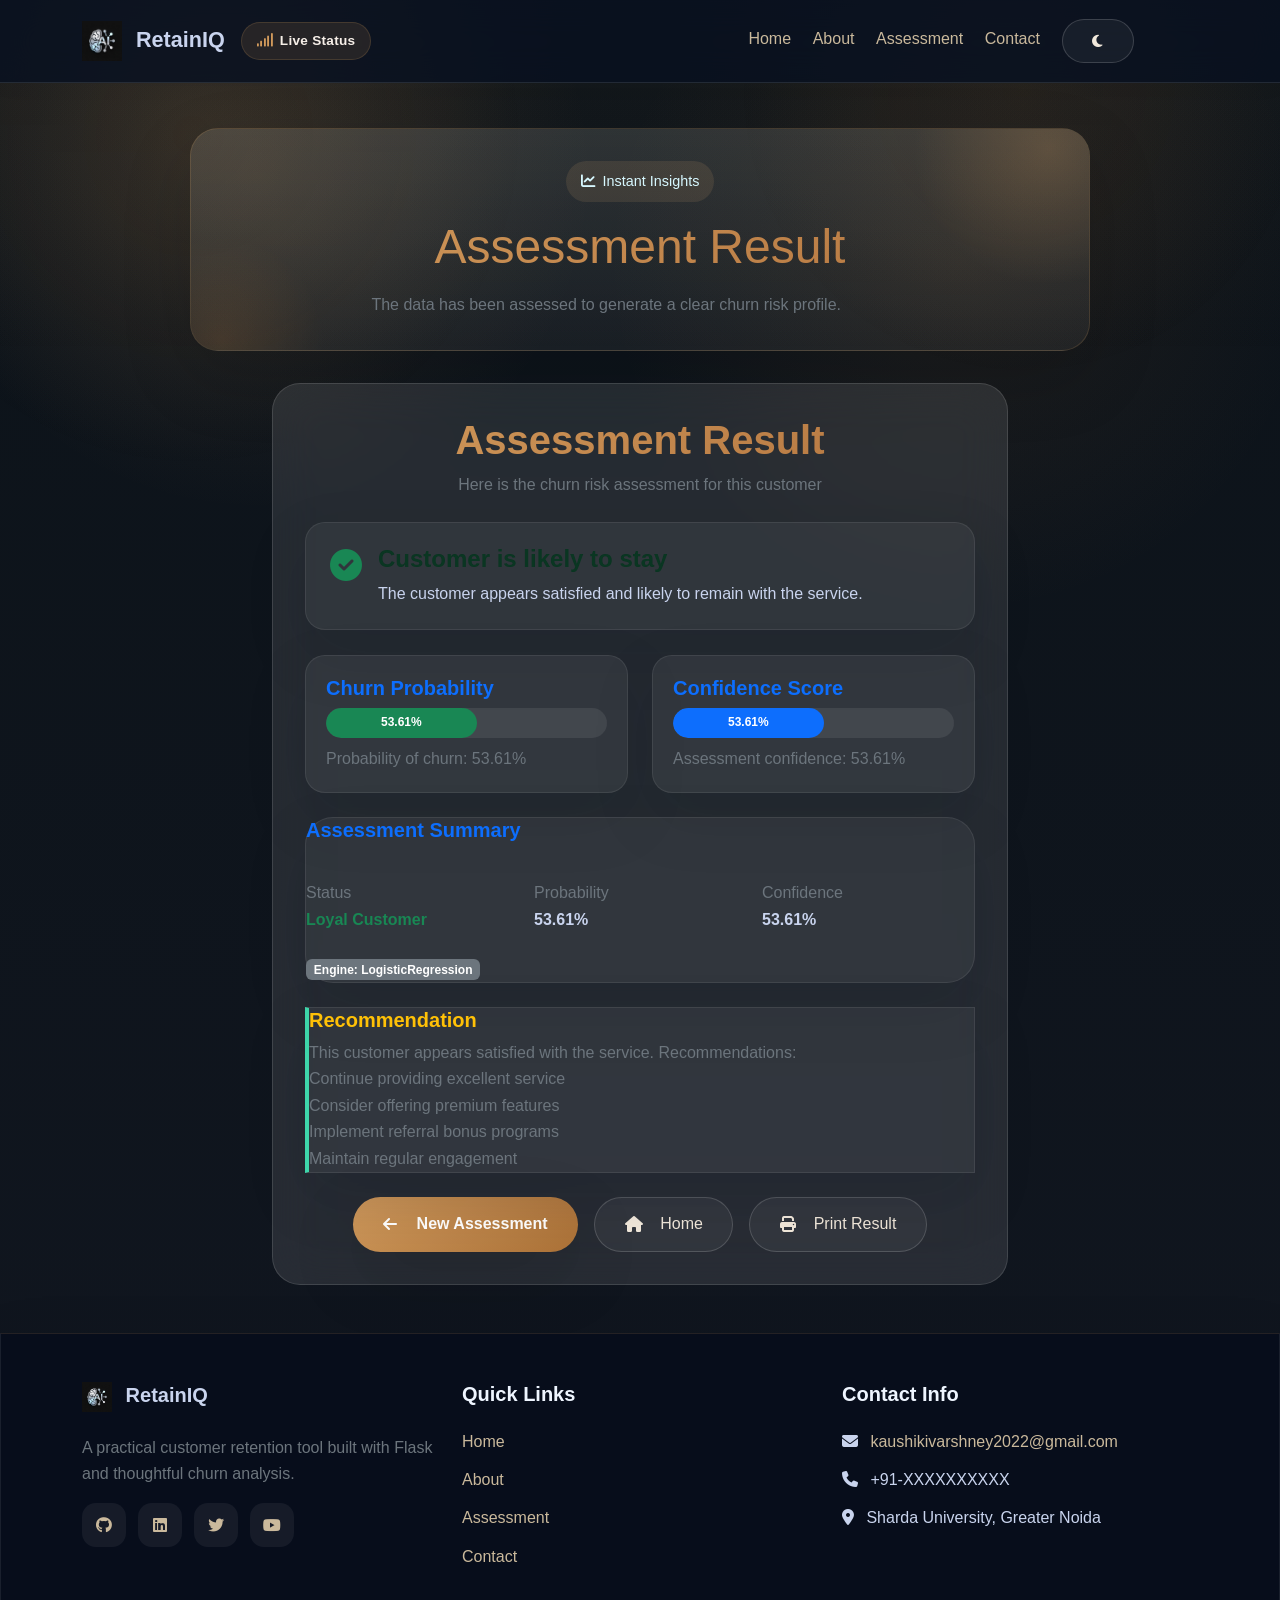
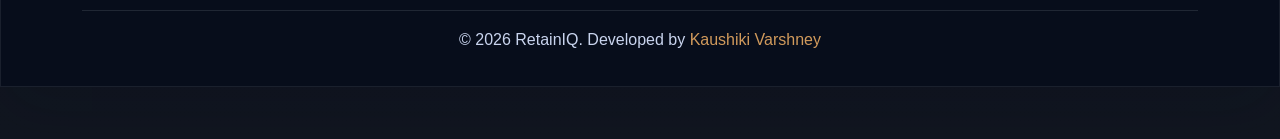
<file: tests/result_page.html>
<!DOCTYPE html>
<html lang="en" data-bs-theme="light">
<head>
    <meta charset="UTF-8">
    <meta name="viewport" content="width=device-width, initial-scale=1.0">
    <title>Assessment Result - RetainIQ</title>
    
    <!-- Bootstrap 5 CSS -->
    <link href="https://cdn.jsdelivr.net/npm/bootstrap@5.3.0/dist/css/bootstrap.min.css" rel="stylesheet">
    <!-- Font Awesome 6 -->
    <link rel="stylesheet" href="https://cdnjs.cloudflare.com/ajax/libs/font-awesome/6.4.0/css/all.min.css">
    <!-- Custom CSS -->
    <link rel="stylesheet" href="/static/css/style.css">
    
    <link rel="icon" href="/static/images/logo.png" type="image/png">
</head>
<body>
    <!-- Navbar -->
    <nav class="navbar navbar-expand-lg navbar-glass fixed-top">
        <div class="container">
            <a class="navbar-brand" href="/">
                <img src="/static/images/logo.png" alt="Logo" height="40">
                <span class="fw-bold ms-2">RetainIQ</span>
            </a>
            <span class="status-pill d-none d-lg-inline-flex">
                <i class="fas fa-signal"></i> Live Status
            </span>
            <button class="navbar-toggler" type="button" data-bs-toggle="collapse" data-bs-target="#navbarNav">
                <span class="navbar-toggler-icon"></span>
            </button>
            <div class="collapse navbar-collapse" id="navbarNav">
                <ul class="navbar-nav ms-auto">
                    <li class="nav-item">
                        <a class="nav-link" href="/">Home</a>
                    </li>
                    <li class="nav-item">
                        <a class="nav-link" href="/about">About</a>
                    </li>
                    <li class="nav-item">
                        <a class="nav-link" href="/predict">Assessment</a>
                    </li>
                    <li class="nav-item">
                        <a class="nav-link" href="/contact">Contact</a>
                    </li>
                    <li class="nav-item">
                        <button id="darkModeToggle" class="btn btn-outline-gradient btn-sm ms-2" aria-label="Toggle dark mode">
                            <i class="fas fa-moon"></i>
                        </button>
                    </li>
                </ul>
            </div>
        </div>
    </nav>

    <!-- Result Content -->
    <section class="py-5" style="margin-top: 80px;">
        <div class="container">
            <div class="page-banner mx-auto text-center" style="max-width: 900px;">
                <div class="chip"><i class="fas fa-chart-line"></i> Instant Insights</div>
                <h1 class="display-5 mb-3 gradient-text">Assessment Result</h1>
                <p class="mb-0 text-secondary">The data has been assessed to generate a clear churn risk profile.</p>
            </div>
            <div class="row justify-content-center">
                <div class="col-lg-8">
                    <div class="section-card">
                        <div class="text-center mb-4">
                            <h1 class="gradient-text">Assessment Result</h1>
                            <p class="text-secondary">Here is the churn risk assessment for this customer</p>
                        </div>

                        
                            <!-- Status Alert -->
                            
                            <div class="alert alert-success alert-with-icon mb-4" role="alert">
                                <div class="d-flex align-items-start">
                                    <i class="fas fa-check-circle fa-2x me-3 mt-1 text-success"></i>
                                    <div>
                                        <h4 class="alert-heading fw-bold">Customer is likely to stay</h4>
                                        <p class="mb-0">The customer appears satisfied and likely to remain with the service.</p>
                                    </div>
                                </div>
                            </div>
                            

                            <!-- Assessment Details -->
                            <div class="row g-4">
                                <div class="col-md-6">
                                    <div class="detail-card">
                                        <h5 class="fw-bold text-primary">Churn Probability</h5>
                                        <div class="progress" style="height: 30px;">
                                            <div class="progress-bar bg-success" 
                                                 style="width: 53.61%;">
                                                53.61%
                                            </div>
                                        </div>
                                        <p class="text-secondary mt-2 mb-0">
                                            Probability of churn: 53.61%
                                        </p>
                                    </div>
                                </div>

                                <div class="col-md-6">
                                    <div class="detail-card">
                                        <h5 class="fw-bold text-primary">Confidence Score</h5>
                                        <div class="progress" style="height: 30px;">
                                            <div class="progress-bar bg-primary" style="width: 53.61%;">
                                                53.61%
                                            </div>
                                        </div>
                                        <p class="text-secondary mt-2 mb-0">
                                            Assessment confidence: 53.61%
                                        </p>
                                    </div>
                                </div>
                            </div>

                            <!-- Assessment Summary Card -->
                            <div class="card-glass mt-4">
                                <h5 class="fw-bold text-primary">Assessment Summary</h5>
                                <div class="row g-3 mt-2">
                                    <div class="col-md-4">
                                        <div class="summary-item">
                                            <span class="text-secondary">Status</span>
                                            <br>
                                            <span class="fw-bold text-success">
                                                Loyal Customer
                                            </span>
                                        </div>
                                    </div>
                                    <div class="col-md-4">
                                        <div class="summary-item">
                                            <span class="text-secondary">Probability</span>
                                            <br>
                                            <span class="fw-bold">53.61%</span>
                                        </div>
                                    </div>
                                    <div class="col-md-4">
                                        <div class="summary-item">
                                            <span class="text-secondary">Confidence</span>
                                            <br>
                                            <span class="fw-bold">53.61%</span>
                                        </div>
                                    </div>
                                </div>
                                
                                <div class="mt-2">
                                    <span class="badge bg-secondary">Engine: LogisticRegression</span>
                                </div>
                                
                            </div>

                            <!-- Recommendation -->
                            <div class="recommendation-card mt-4">
                                <h5 class="fw-bold text-warning">Recommendation</h5>
                                <p class="mb-0 text-secondary" style="white-space: pre-line;">This customer appears satisfied with the service. Recommendations:
Continue providing excellent service
Consider offering premium features
Implement referral bonus programs
Maintain regular engagement</p>
                            </div>

                            <!-- Action Buttons -->
                            <div class="d-flex gap-3 flex-wrap mt-4 justify-content-center">
                                <a href="/predict" class="btn btn-gradient">
                                    <i class="fas fa-arrow-left me-2"></i>New Assessment
                                </a>
                                <a href="/" class="btn btn-outline-gradient">
                                    <i class="fas fa-home me-2"></i>Home
                                </a>
                                <button onclick="window.print()" class="btn btn-outline-gradient">
                                    <i class="fas fa-print me-2"></i>Print Result
                                </button>
                            </div>

                        
                    </div>
                </div>
            </div>
        </div>
    </section>

    <!-- Footer -->
    <footer class="footer">
        <div class="container">
            <div class="row g-4">
                <div class="col-md-4">
                    <h5 class="fw-bold">
                        <img src="/static/images/logo.png" alt="Logo" height="30">
                        <span class="ms-2">RetainIQ</span>
                    </h5>
                    <p class="text-secondary">A practical customer retention tool built with Flask and thoughtful churn analysis.</p>
                    <div class="social-links">
                        <a href="https://github.com/kaushikivarshney2022-prog" target="_blank" class="social-link">
                            <i class="fab fa-github"></i>
                        </a>
                        <a href="https://www.linkedin.com/in/kaushiki-varshney" target="_blank" class="social-link">
                            <i class="fab fa-linkedin"></i>
                        </a>
                        <a href="#" class="social-link">
                            <i class="fab fa-twitter"></i>
                        </a>
                        <a href="#" class="social-link">
                            <i class="fab fa-youtube"></i>
                        </a>
                    </div>
                </div>
                <div class="col-md-4">
                    <h5 class="fw-bold">Quick Links</h5>
                    <ul class="footer-links">
                        <li><a href="/">Home</a></li>
                        <li><a href="/about">About</a></li>
                        <li><a href="/predict">Assessment</a></li>
                        <li><a href="/contact">Contact</a></li>
                    </ul>
                </div>
                <div class="col-md-4">
                    <h5 class="fw-bold">Contact Info</h5>
                    <ul class="footer-links">
                        <li>
                            <i class="fas fa-envelope me-2"></i>
                            <a href="mailto:kaushikivarshney2022@gmail.com" class="text-decoration-none">
                                kaushikivarshney2022@gmail.com
                            </a>
                        </li>
                        <li>
                            <i class="fas fa-phone me-2"></i>
                            +91-XXXXXXXXXX
                        </li>
                        <li>
                            <i class="fas fa-map-marker-alt me-2"></i>
                            Sharda University, Greater Noida
                        </li>
                    </ul>
                </div>
            </div>
            <hr class="border-secondary mt-4">
            <div class="text-center text-secondary">
                <p class="mb-0">
                    &copy; 2026 RetainIQ. Developed by 
                    <a href="https://github.com/kaushikivarshney2022-prog" target="_blank" class="text-decoration-none">
                        Kaushiki Varshney
                    </a>
                </p>
            </div>
        </div>
    </footer>

    <!-- Scroll to Top Button -->
    <button id="scrollTopBtn" class="scroll-top" aria-label="Scroll to top">
        <i class="fas fa-arrow-up"></i>
    </button>

    <!-- Loading Overlay -->
    <div id="loadingOverlay" class="loading-overlay" style="display: none; align-items: center; justify-content: center;">
        <div class="spinner-border text-primary" role="status">
            <span class="visually-hidden">Loading...</span>
        </div>
    </div>

    <!-- Bootstrap JS -->
    <script src="https://cdn.jsdelivr.net/npm/bootstrap@5.3.0/dist/js/bootstrap.bundle.min.js"></script>
    <!-- Custom JS -->
    <script src="/static/js/script.js"></script>
</body>
</html>
</file>
<file: static/css/style.css>
﻿/* ============================================
   RetainIQ - Modern Glassmorphism Theme
   ============================================ */

:root {
    --bg-color: #0f1318;
    --surface-color: rgba(28, 20, 14, 0.95);
    --surface-soft: rgba(36, 28, 20, 0.82);
    --surface-strong: rgba(255, 255, 255, 0.09);
    --text-primary: #f2e9dc;
    --text-secondary: #cab99c;
    --text-muted: #a8987f;
    --accent: #d19a5c;
    --accent-2: #b4753f;
    --accent-3: #efd0a0;
    --accent-4: #c18f57;
    --border-color: rgba(255, 255, 255, 0.10);
    --shadow-color: rgba(0, 0, 0, 0.32);
    --shadow-soft: 0 20px 55px rgba(0, 0, 0, 0.16);
    --shadow-card: 0 16px 36px rgba(0, 0, 0, 0.14);
    --radius-sm: 0.75rem;
    --radius-md: 1.25rem;
    --radius-lg: 1.75rem;
    --radius-full: 9999px;
    --transition-fast: 0.15s ease;
    --transition-normal: 0.35s ease;
    --transition-slow: 0.6s ease;
    --font-family: 'Inter', 'Segoe UI', sans-serif;
}

[data-bs-theme="dark"] {
    --bg-color: #0a0d11;
    --surface-color: rgba(22, 18, 13, 0.95);
    --surface-soft: rgba(30, 24, 16, 0.82);
    --surface-strong: rgba(255, 255, 255, 0.08);
    --text-primary: #f2e8d9;
    --text-secondary: #d0b88a;
    --text-muted: #a69376;
    --border-color: rgba(255, 255, 255, 0.08);
}

* {
    margin: 0;
    padding: 0;
    box-sizing: border-box;
}

html {
    scroll-behavior: smooth;
}

body {
    min-height: 100%;
    font-family: var(--font-family);
    color: var(--text-primary);
    background: radial-gradient(circle at 20% 10%, rgba(209,154,92,0.12), transparent 18%),
                radial-gradient(circle at 75% 15%, rgba(179,118,56,0.10), transparent 20%),
                linear-gradient(180deg, #0c1319 0%, #111620 100%);
    line-height: 1.65;
    overflow-x: hidden;
    transition: background var(--transition-normal), color var(--transition-normal);
}

body::before {
    content: '';
    position: fixed;
    inset: 0;
    background-image: radial-gradient(circle at 15% 15%, rgba(209,154,92,0.10) 0%, transparent 25%),
                      radial-gradient(circle at 80% 10%, rgba(179,118,56,0.08) 0%, transparent 22%);
    pointer-events: none;
    z-index: -1;
}

body::after {
    content: '';
    position: fixed;
    inset: 0;
    background: linear-gradient(180deg, rgba(209,154,92, 0.05), transparent 40%);
    pointer-events: none;
    z-index: -1;
}

::selection {
    background: rgba(196,154,108,0.22);
    color: #fff;
}

h1, h2, h3, h4, h5, h6 {
    font-weight: 700;
    color: var(--text-primary);
}

p, li, span, a {
    color: #b8c7e0;
}

a {
    color: var(--accent);
    text-decoration: none;
    transition: color var(--transition-fast);
}

p, li, span {
    color: #c9d4ee;
}

a:hover {
    color: var(--accent-2);
}

.gradient-text {
    background: linear-gradient(135deg, var(--accent), var(--accent-2));
    -webkit-background-clip: text;
    -webkit-text-fill-color: transparent;
    background-clip: text;
}

.section-badge {
    display: inline-flex;
    align-items: center;
    justify-content: center;
    padding: 0.45rem 0.9rem;
    border-radius: var(--radius-full);
    background: rgba(209,154,92, 0.16);
    color: var(--accent);
    font-size: 0.85rem;
    font-weight: 700;
    letter-spacing: 0.02em;
}

.btn-gradient {
    display: inline-flex;
    align-items: center;
    justify-content: center;
    gap: 0.7rem;
    background: linear-gradient(135deg, rgba(209,154,92,0.98), rgba(179,118,56,0.95));
    color: #fff;
    border: none;
    padding: 0.95rem 1.9rem;
    border-radius: var(--radius-full);
    font-weight: 600;
    transition: transform var(--transition-fast), box-shadow var(--transition-fast), opacity var(--transition-fast), filter var(--transition-fast);
    box-shadow: 0 24px 70px rgba(0, 0, 0, 0.16);
}

.btn-gradient:hover {
    transform: translateY(-3px);
    filter: brightness(1.05);
    opacity: 0.98;
}

.hero-cta-wrap {
    position: relative;
    display: inline-flex;
    flex-direction: column;
    gap: 1rem;
    align-items: flex-start;
}

.hero-cta-accent {
    position: relative;
    align-self: stretch;
    padding: 0.95rem 1.25rem;
    border-radius: 999px;
    background: rgba(196,154,108, 0.08);
    border: 1px solid rgba(196,154,108, 0.18);
    color: #d8edff;
    font-size: 0.95rem;
    display: inline-flex;
    align-items: center;
    gap: 0.65rem;
    overflow: hidden;
}

.hero-cta-accent::before {
    content: '';
    position: absolute;
    inset: 0;
    background: linear-gradient(90deg, rgba(196,154,108, 0.16), rgba(160,106,58, 0.16), rgba(209,160,120, 0.16));
    opacity: 0.4;
    filter: blur(14px);
    pointer-events: none;
}

.hero-cta-accent::after {
    content: '';
    position: absolute;
    top: 50%;
    left: -25%;
    width: 50%;
    height: 4px;
    background: linear-gradient(90deg, rgba(196,154,108, 0.8), rgba(160,106,58, 0.8), rgba(209,160,120, 0.8));
    transform: translateY(-50%);
    animation: ctaGlow 3.2s ease-in-out infinite;
    filter: blur(2px);
    border-radius: 999px;
    pointer-events: none;
}

@keyframes ctaGlow {
    0%, 100% { left: -25%; }
    50% { left: 90%; }
}

.btn-outline-gradient {
    display: inline-flex;
    align-items: center;
    justify-content: center;
    gap: 0.6rem;
    border: 1px solid rgba(255, 255, 255, 0.16);
    color: var(--text-primary);
    background: rgba(255, 255, 255, 0.05);
    padding: 0.9rem 1.85rem;
    border-radius: var(--radius-full);
    transition: background var(--transition-fast), transform var(--transition-fast), border-color var(--transition-fast), box-shadow var(--transition-fast);
}

.btn-outline-gradient:hover {
    background: rgba(209,154,92, 0.14);
    border-color: rgba(209,154,92, 0.36);
    transform: translateY(-2px);
    box-shadow: 0 16px 35px rgba(0, 0, 0, 0.12);
}

.navbar-glass {
    background: rgba(8, 16, 32, 0.82);
    backdrop-filter: blur(18px);
    border-bottom: 1px solid rgba(255, 255, 255, 0.1);
    box-shadow: 0 24px 60px rgba(0, 0, 0, 0.2);
}

.navbar-brand {
    font-size: 1.35rem;
    font-weight: 700;
}

.navbar-toggler {
    border: 1px solid rgba(255, 255, 255, 0.12);
}

.navbar-toggler-icon {
    filter: invert(0.9) brightness(1.3);
}

.navbar-brand img {
    height: 40px;
}

.nav-link {
    color: var(--text-secondary) !important;
    position: relative;
    padding: 0.45rem 0.4rem;
    transition: color var(--transition-fast);
}

.nav-link::after {
    content: '';
    position: absolute;
    bottom: 0;
    left: 50%;
    width: 0;
    height: 3px;
    background: linear-gradient(135deg, var(--accent), var(--accent-4));
    opacity: 0.95;
    transform: translateX(-50%);
    transition: width 0.35s ease, left 0.35s ease, opacity 0.35s ease;
}

.nav-link:hover,
.nav-link.active {
    color: #fff !important;
}

.nav-link:hover::after,
.nav-link.active::after {
    width: 72%;
    left: 50%;
}

.navbar-nav .nav-item {
    margin-right: 0.35rem;
}

.navbar-nav .nav-item:last-child {
    margin-right: 0;
}

.status-pill {
    display: inline-flex;
    align-items: center;
    gap: 0.4rem;
    padding: 0.4rem 0.9rem;
    border-radius: 999px;
    border: 1px solid rgba(209,154,92, 0.18);
    background: rgba(209,154,92, 0.12);
    color: #f6efe8;
    font-size: 0.85rem;
    font-weight: 700;
    letter-spacing: 0.02em;
    animation: pulseStatus 3.5s ease-in-out infinite;
}

.status-pill i {
    font-size: 0.85rem;
    color: var(--accent);
}

@keyframes pulseStatus {
    0%, 100% { box-shadow: 0 0 0 0 rgba(196,154,108, 0.22); }
    50% { box-shadow: 0 0 0 12px rgba(196,154,108, 0.04); }
}

.hero-section {
    position: relative;
    min-height: 90vh;
    padding: 120px 0 80px;
    display: flex;
    align-items: center;
    overflow: hidden;
}

.hero-section::before,
.hero-section::after {
    content: '';
    position: absolute;
    border-radius: 50%;
    filter: blur(60px);
    opacity: 0.35;
}

.hero-section::before {
    width: 380px;
    height: 380px;
    top: -50px;
    left: -70px;
    background: rgba(209,154,92, 0.28);
}

.hero-section::after {
    width: 380px;
    height: 380px;
    bottom: -70px;
    right: -50px;
    background: rgba(179,118,56, 0.24);
}

.hero-glow {
    position: absolute;
    inset: 0;
    background: radial-gradient(circle at center, rgba(209,154,92, 0.10), transparent 30%);
    pointer-events: none;
    z-index: 0;
}

.hero-shape {
    position: absolute;
    top: 22%;
    right: 14%;
    width: 240px;
    height: 240px;
    background: linear-gradient(135deg, rgba(209,154,92, 0.14), rgba(179,118,56, 0.10));
    border-radius: 35% 65% 55% 45% / 45% 50% 60% 55%;
    filter: blur(18px);
    transform: rotate(10deg);
    pointer-events: none;
    z-index: 0;
}

.hero-image::before {
    content: '';
    position: absolute;
    width: 220px;
    height: 220px;
    right: -45px;
    top: -30px;
    background: rgba(196,154,108, 0.18);
    border-radius: 50%;
    filter: blur(18px);
    z-index: 1;
}

.hero-image::after {
    content: '';
    position: absolute;
    width: 140px;
    height: 140px;
    left: -35px;
    bottom: -25px;
    background: rgba(160,106,58, 0.18);
    border-radius: 30% 70% 50% 50%;
    filter: blur(16px);
    z-index: 1;
}

.hero-section .container {
    position: relative;
    z-index: 1;
}

.hero-content {
    position: relative;
    z-index: 1;
    animation: fadeInUp 1s ease;
}

.hero-content h1 {
    font-size: clamp(3rem, 5vw, 4.6rem);
    line-height: 1.02;
}

.hero-content p {
    max-width: 620px;
    color: var(--text-secondary);
}

.hero-image {
    position: relative;
    z-index: 1;
    animation: float 6s ease-in-out infinite;
}

.hero-meta-grid {
    margin-top: 2rem;
    display: grid;
    grid-template-columns: repeat(auto-fit, minmax(190px, 1fr));
    gap: 1rem;
}

.hero-meta-card {
    background: rgba(255, 255, 255, 0.05);
    border: 1px solid rgba(255, 255, 255, 0.1);
    border-radius: 1.5rem;
    padding: 1.2rem 1.3rem;
    backdrop-filter: blur(22px);
    transition: transform var(--transition-fast), border-color var(--transition-fast), box-shadow var(--transition-fast);
}

.hero-meta-card:hover {
    transform: translateY(-6px);
    border-color: rgba(196,154,108, 0.28);
    box-shadow: 0 20px 60px rgba(196,154,108, 0.08);
}

.hero-meta-card h6 {
    margin: 0.75rem 0 0.25rem;
    color: #fff;
    font-size: 1rem;
}

.hero-meta-card p {
    margin: 0;
    color: var(--text-muted);
    font-size: 0.95rem;
}

.section-title {
    font-size: clamp(2rem, 4vw, 3rem);
}

.feature-card {
    position: relative;
    background: rgba(255, 255, 241, 0.08);
    border: 1px solid rgba(209,154,92, 0.18);
    border-radius: 1.75rem;
    padding: 2rem 1.7rem;
    text-align: center;
    overflow: hidden;
    transition: transform var(--transition-fast), box-shadow var(--transition-fast), border-color var(--transition-fast), background var(--transition-fast);
}

.feature-card::before {
    content: '';
    position: absolute;
    inset: 0;
    background: radial-gradient(circle at top left, rgba(209,154,92, 0.08), transparent 24%);
    pointer-events: none;
}

.feature-card:hover {
    transform: translateY(-8px);
    border-color: rgba(209,154,92, 0.28);
    box-shadow: 0 28px 70px rgba(0, 0, 0, 0.12);
    background: rgba(255, 255, 241, 0.11);
}

.feature-icon {
    width: 76px;
    height: 76px;
    display: grid;
    place-items: center;
    margin: 0 auto 1.5rem;
    border-radius: 24px;
    background: linear-gradient(180deg, rgba(196,154,108, 0.2), rgba(160,106,58, 0.14));
    color: var(--accent);
    font-size: 1.75rem;
}

.impact-card {
    position: relative;
    background: rgba(255, 255, 241, 0.08);
    border: 1px solid rgba(209,154,92, 0.18);
    border-radius: 1.75rem;
    padding: 1.9rem;
    min-height: 210px;
    overflow: hidden;
    transition: transform var(--transition-fast), box-shadow var(--transition-fast), border-color var(--transition-fast), background var(--transition-fast);
}

.impact-card::before {
    content: '';
    position: absolute;
    inset: 0;
    background: radial-gradient(circle at top right, rgba(179,118,56, 0.12), transparent 28%);
    pointer-events: none;
}

.impact-card:hover {
    transform: translateY(-6px);
    box-shadow: 0 24px 55px rgba(0, 0, 0, 0.12);
    border-color: rgba(209,154,92, 0.22);
}

.testimonial-card,
.metrics-card {
    background: rgba(255, 255, 241, 0.08);
    border: 1px solid rgba(209,154,92, 0.18);
    border-radius: 1.75rem;
    padding: 1.8rem 1.6rem;
    backdrop-filter: blur(18px);
    transition: transform var(--transition-fast), box-shadow var(--transition-fast), border-color var(--transition-fast), background var(--transition-fast);
}

.testimonial-card:hover,
.metrics-card:hover {
    transform: translateY(-6px);
    box-shadow: 0 26px 70px rgba(0, 0, 0, 0.12);
    border-color: rgba(209,154,92, 0.22);
    background: rgba(255, 255, 241, 0.1);
}

.testimonial-quote {
    width: 56px;
    height: 56px;
    display: grid;
    place-items: center;
    border-radius: 18px;
    background: rgba(196,154,108, 0.14);
    color: var(--accent);
    margin-bottom: 1rem;
    font-size: 1.2rem;
}

.testimonial-card p {
    color: var(--text-secondary);
    margin-bottom: 1.25rem;
    line-height: 1.8;
}

.testimonial-author {
    color: #eef5ff;
    font-weight: 700;
}

.metrics-card span {
    display: block;
    font-size: 2.5rem;
    font-weight: 800;
    color: var(--accent-4);
    margin-bottom: 0.6rem;
}

.metrics-card p {
    color: var(--text-secondary);
    margin: 0;
}

.bg-glass-surface {
    background: rgba(17, 24, 40, 0.72);
    border-top: 1px solid rgba(209,154,92, 0.10);
    border-bottom: 1px solid rgba(209,154,92, 0.10);
}

.impact-card .metric {
    font-size: 2.7rem;
    font-weight: 800;
    margin-bottom: 0.5rem;
}

.impact-card .metric span {
    color: var(--accent-4);
}

.impact-card .caption {
    color: var(--text-secondary);
}

.feature-card h5 {
    color: #fff;
    margin-bottom: 0.75rem;
}

.feature-card p {
    color: var(--text-muted);
}

.section-card {
    background: rgba(255, 255, 255, 0.10);
    backdrop-filter: blur(24px);
    border: 1px solid rgba(255, 255, 255, 0.12);
    border-radius: var(--radius-lg);
    padding: 2rem;
    transition: transform var(--transition-fast), box-shadow var(--transition-fast), border-color var(--transition-fast), background var(--transition-fast);
}

.section-card:hover {
    transform: translateY(-8px);
    border-color: rgba(209,154,92, 0.38);
    box-shadow: 0 26px 70px rgba(0, 0, 0, 0.14);
    background: rgba(255, 255, 255, 0.14);
}

.page-banner {
    position: relative;
    overflow: hidden;
    background: linear-gradient(180deg, rgba(255,255,241, 0.12), rgba(255,246,233, 0.05));
    border: 1px solid rgba(209,154,92, 0.18);
    border-radius: 1.75rem;
    padding: 2rem 2.2rem;
    margin-bottom: 2rem;
    box-shadow: 0 26px 70px rgba(0, 0, 0, 0.15);
}

.page-banner::before {
    content: '';
    position: absolute;
    width: 320px;
    height: 320px;
    top: -140px;
    right: -120px;
    background: radial-gradient(circle, rgba(209,154,92, 0.22), transparent 60%);
    pointer-events: none;
}

.page-banner::after {
    content: '';
    position: absolute;
    width: 240px;
    height: 240px;
    bottom: -110px;
    left: -90px;
    background: radial-gradient(circle, rgba(179,118,56, 0.18), transparent 60%);
    pointer-events: none;
}

.page-banner h1,
.page-banner h2,
.page-banner h3 {
    color: #ffffff;
}

.page-banner p {
    color: #d7e6ff;
    max-width: 760px;
}

.chip {
    display: inline-flex;
    align-items: center;
    gap: 0.5rem;
    padding: 0.55rem 0.9rem;
    border-radius: 999px;
    background: rgba(196,154,108, 0.14);
    color: #d7f8ff;
    font-size: 0.9rem;
    margin-bottom: 1rem;
}

.scroll-top {
    width: 52px;
    height: 52px;
    border-radius: 50%;
    background: linear-gradient(135deg, var(--accent), var(--accent-2));
    color: #fff;
    right: 32px;
    bottom: 32px;
    display: flex;
    align-items: center;
    justify-content: center;
    box-shadow: 0 24px 50px rgba(196,154,108, 0.18);
    opacity: 0;
    pointer-events: none;
    transition: opacity 0.25s ease, transform 0.25s ease;
}

.scroll-top.visible {
    opacity: 1;
    pointer-events: auto;
    transform: translateY(0);
}

.scroll-top:hover {
    transform: translateY(-4px);
}

.animate-fade {
    opacity: 0;
    transform: translateY(24px);
    transition: opacity 0.85s ease, transform 0.85s ease;
    will-change: opacity, transform;
}

.animate-fade.in-view {
    opacity: 1;
    transform: translateY(0);
}

.stats-section {
    padding: 4rem 0;
}

.stat-item {
    background: rgba(255, 255, 255, 0.06);
    border: 1px solid rgba(255, 255, 255, 0.08);
    border-radius: var(--radius-lg);
    padding: 1.5rem 1.25rem;
    text-align: center;
    box-shadow: inset 0 0 0 1px rgba(255, 255, 255, 0.01);
}

.stat-number {
    font-size: 2.5rem;
    color: #fff;
    font-weight: 700;
    margin-bottom: 0.5rem;
}

.stat-label {
    font-size: 0.95rem;
    color: var(--text-muted);
}

.form-glass,
.result-card,
.card-glass,
.contact-info,
.map-placeholder,
.toast-custom,
.footer,
.alert-with-icon,
.detail-card,
.recommendation-card {
    background: rgba(255, 255, 255, 0.05);
    border: 1px solid rgba(255, 255, 255, 0.08);
    box-shadow: 0 24px 60px rgba(2, 12, 30, 0.15);
}

.form-glass,
.result-card,
.card-glass {
    border-radius: var(--radius-lg);
}

.form-control,
.form-select,
textarea {
    background: rgba(255, 255, 255, 0.10);
    border: 1px solid rgba(255, 255, 255, 0.18);
    border-radius: 0.9rem;
    color: #f5f9ff;
    padding: 0.95rem 1rem;
    transition: border-color var(--transition-fast), box-shadow var(--transition-fast), background var(--transition-fast);
}

.form-control::placeholder,
.form-select::placeholder,
textarea::placeholder {
    color: rgba(255, 255, 255, 0.65);
}

.form-control:focus,
.form-select:focus,
textarea:focus {
    border-color: rgba(55,215,255, 0.75);
    box-shadow: 0 0 0 0.35rem rgba(55,215,255, 0.14);
    outline: none;
    background: rgba(255, 255, 255, 0.16);
}

.form-label {
    color: #eff7ff;
    font-weight: 700;
    letter-spacing: 0.01em;
}

.form-label.required::after {
    content: ' *';
    color: #ff8cc6;
}

.text-muted,
.form-text,
.small {
    color: #b8c8e3 !important;
}

.section-header {
    margin-bottom: 1.25rem;
    padding-bottom: 0.75rem;
    border-bottom: 1px solid rgba(255, 255, 255, 0.12);
}

.section-header h5 {
    color: #f7fbff;
    font-size: 1rem;
    letter-spacing: 0.04em;
    text-transform: uppercase;
    margin-bottom: 0.5rem;
}

.section-header hr {
    border: 0;
    height: 1px;
    width: 45px;
    background: linear-gradient(90deg, rgba(55,215,255,0.95), rgba(116,89,255,0.55));
    margin: 0;
}

.alert-with-icon {
    border-radius: 1.25rem;
    padding: 1.35rem 1.5rem;
}

.detail-card {
    background: rgba(255, 255, 255, 0.06);
    border-radius: var(--radius-md);
    padding: 1.25rem;
}

.recommendation-card {
    border-left: 4px solid rgba(66, 255, 198, 0.8);
}

.summary-item {
    padding: 0.9rem 0;
}

.contact-info {
    display: grid;
    grid-template-columns: 56px 1fr;
    gap: 1rem;
    align-items: center;
}

.contact-icon {
    width: 56px;
    height: 56px;
    border-radius: 1.25rem;
    background: linear-gradient(180deg, rgba(196,154,108, 0.2), rgba(160,106,58, 0.15));
    color: var(--accent);
    display: grid;
    place-items: center;
}

.map-placeholder {
    min-height: 280px;
    display: grid;
    place-items: center;
    text-align: center;
    border-style: dashed;
}

.progress {
    height: 20px;
    border-radius: 999px;
    background: rgba(255, 255, 255, 0.08);
}

.progress-bar {
    border-radius: 999px;
    transition: width var(--transition-normal);
    font-weight: 600;
}

.footer {
    padding: 3rem 0 2rem;
    border-top: 1px solid rgba(209,154,92, 0.14);
    background: rgba(8, 14, 28, 0.96);
    backdrop-filter: blur(24px);
    position: relative;
    z-index: 1;
}

.footer h5 {
    color: #eef5ff;
    margin-bottom: 1.4rem;
}

.footer-links {
    list-style: none;
    padding: 0;
}

.footer-links li {
    margin-bottom: 0.75rem;
}

.footer-links a {
    color: var(--text-secondary);
    transition: color var(--transition-fast);
}

.footer-links a:hover {
    color: #fff;
}

.footer hr {
    border-color: rgba(255, 255, 255, 0.08);
}

.footer .social-link:hover {
    background: rgba(196,154,108, 0.16);
    color: #fff;
}

.social-links {
    display: flex;
    gap: 0.75rem;
    flex-wrap: wrap;
}

.social-link {
    width: 44px;
    height: 44px;
    display: grid;
    place-items: center;
    border-radius: 14px;
    background: rgba(255, 255, 255, 0.06);
    color: var(--text-secondary);
    transition: all var(--transition-fast);
}

.social-link:hover {
    transform: translateY(-2px);
    background: rgba(196,154,108, 0.16);
    color: #fff;
}

.scroll-top {
    width: 52px;
    height: 52px;
    border-radius: 50%;
    background: linear-gradient(135deg, var(--accent), var(--accent-2));
    color: #fff;
    right: 32px;
    bottom: 32px;
    display: flex;
    align-items: center;
    justify-content: center;
    box-shadow: 0 24px 50px rgba(196,154,108, 0.18);
}

.loading-overlay {
    background: rgba(3, 7, 16, 0.82);
}

.toast-custom {
    border-radius: 1.25rem;
    border: 1px solid rgba(255, 255, 255, 0.08);
    color: #fff;
    padding: 1rem 1.2rem;
    box-shadow: 0 18px 50px rgba(2, 12, 30, 0.25);
    background: rgba(11, 18, 35, 0.96);
}

.toast-custom.success { border-left-color: #28d78d; }
.toast-custom.error { border-left-color: #ff5a5f; }
.toast-custom.warning { border-left-color: #ffc96a; }
.toast-custom.info { border-left-color: #37d7ff; }

.scroll-progress {
    position: fixed;
    top: 0;
    left: 0;
    height: 4px;
    width: 0;
    z-index: 2000;
    background: linear-gradient(90deg, var(--accent), var(--accent-2));
    transition: width 0.15s ease;
}

@keyframes fadeInUp {
    from { opacity: 0; transform: translateY(30px); }
    to { opacity: 1; transform: translateY(0); }
}

@keyframes float {
    0%, 100% { transform: translateY(0); }
    50% { transform: translateY(-18px); }
}

@media (max-width: 991px) {
    .hero-section {
        padding: 100px 0 60px;
    }

    .hero-meta-grid {
        grid-template-columns: 1fr;
    }
}

@media (max-width: 767px) {
    .navbar-glass {
        padding: 0.8rem 1rem;
    }

    .hero-content h1 {
        font-size: 2.9rem;
    }
}
</file>
